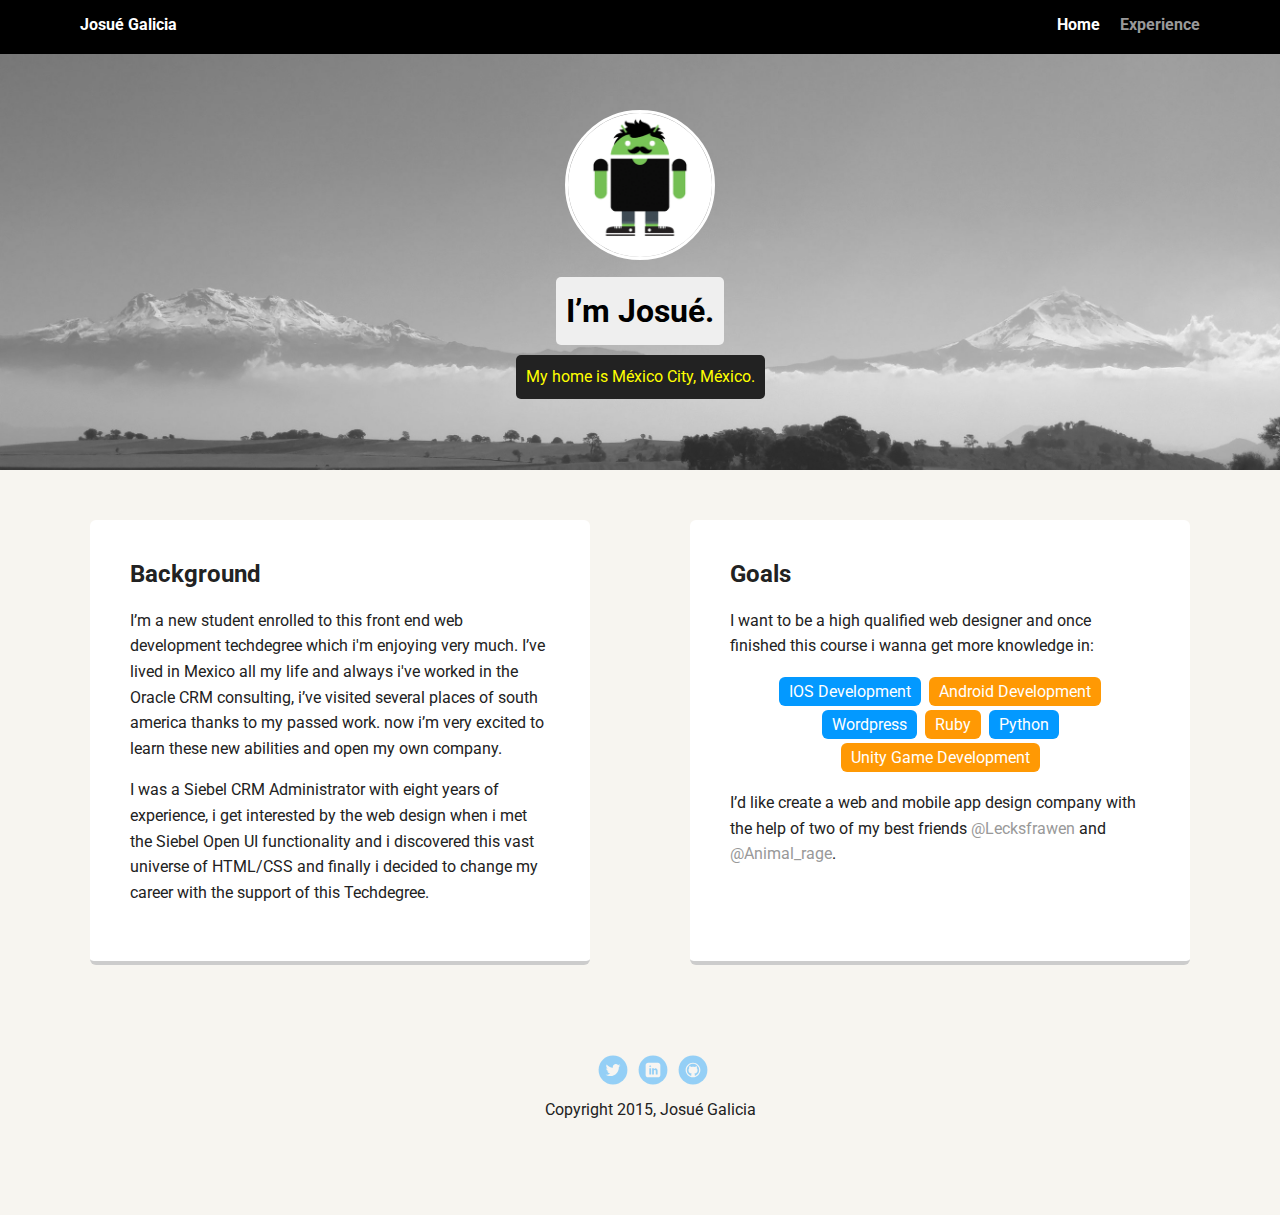
<file: index.html>
<!doctype html>
<html lang="en">
<head>
  <meta charset="utf-8">
  <title>Josu&eacute; Profile</title>
  <meta name="viewport" content="width=device-width, initial-scale=1.0">
  <link rel="stylesheet" href="styles.css">
  <link href="https://fonts.googleapis.com/css?family=Muli%7CRoboto:400,300,500,700,900" rel="stylesheet"></head>
  <body>

    <div class="main-nav">
        <ul class="nav">
          <li class="name">Josu&eacute; Galicia</li>
          <li><a href="index.html" class="selected">Home</a></li>
          <li><a href="experience.html">Experience</a>
        </ul>
    </div>

    <header>
      <img src="images/isamucool.png" alt="An android representing Josue" class="profile-image">
      <h1 class="tag name">I’m Josu&eacute;.</h1>
      <p class="tag location">My home is M&eacute;xico City, M&eacute;xico.</p>
    </header>

    <main class="flex">
      <div class="card">
        <h2>Background</h2>
        <p>I’m a new student enrolled to this front end web development techdegree which i'm enjoying very much. I’ve lived in Mexico all my life and always i've worked in the Oracle CRM consulting, i’ve visited several places of south america thanks to my passed work. now i’m very excited to learn these new abilities and open my own company.</p>
        <p>I was a Siebel CRM Administrator with eight years of experience, i get interested by the web design when i met the Siebel Open UI functionality and i discovered this vast universe of HTML/CSS and finally i decided to change my career  with the support of this Techdegree.</p>
      </div> 

      <div class="card">
        <h2>Goals</h2>
        <p>I want to be a high qualified web designer and once finished this course i wanna get more knowledge in:</p>
        <ul class="skills">
          <li>IOS Development</li>
          <li>Android Development</li>
          <li>Wordpress</li>
          <li>Ruby</li>
          <li>Python</li>
          <li>Unity Game Development</li>
        </ul>
        <p>I’d like create a web and mobile app design company with the help of two of my best friends <a href="http://www.twitter.com/lecksfrawen">@Lecksfrawen</a> and <a href="http://www.twitter.com/Animal_rage">@Animal_rage</a>.</p>
      </div> 

    </main>
    <footer>
      <ul>
        <li><a href="http://www.twitter.com/isamucool" class="social twitter">Twitter</a></li>
        <li><a href="https://www.linkedin.com/in/josue-galicia-2a862645?trk=hp-identity-name" class="social linkedin">LinkedIn</a></li>
        <li><a href="https://github.com/isamucool" class="social github">Github</a></li>
      </ul>
      <p class="copyright">Copyright 2015, Josu&eacute; Galicia</p>
    </footer>
  </body>
  </html>
</file>
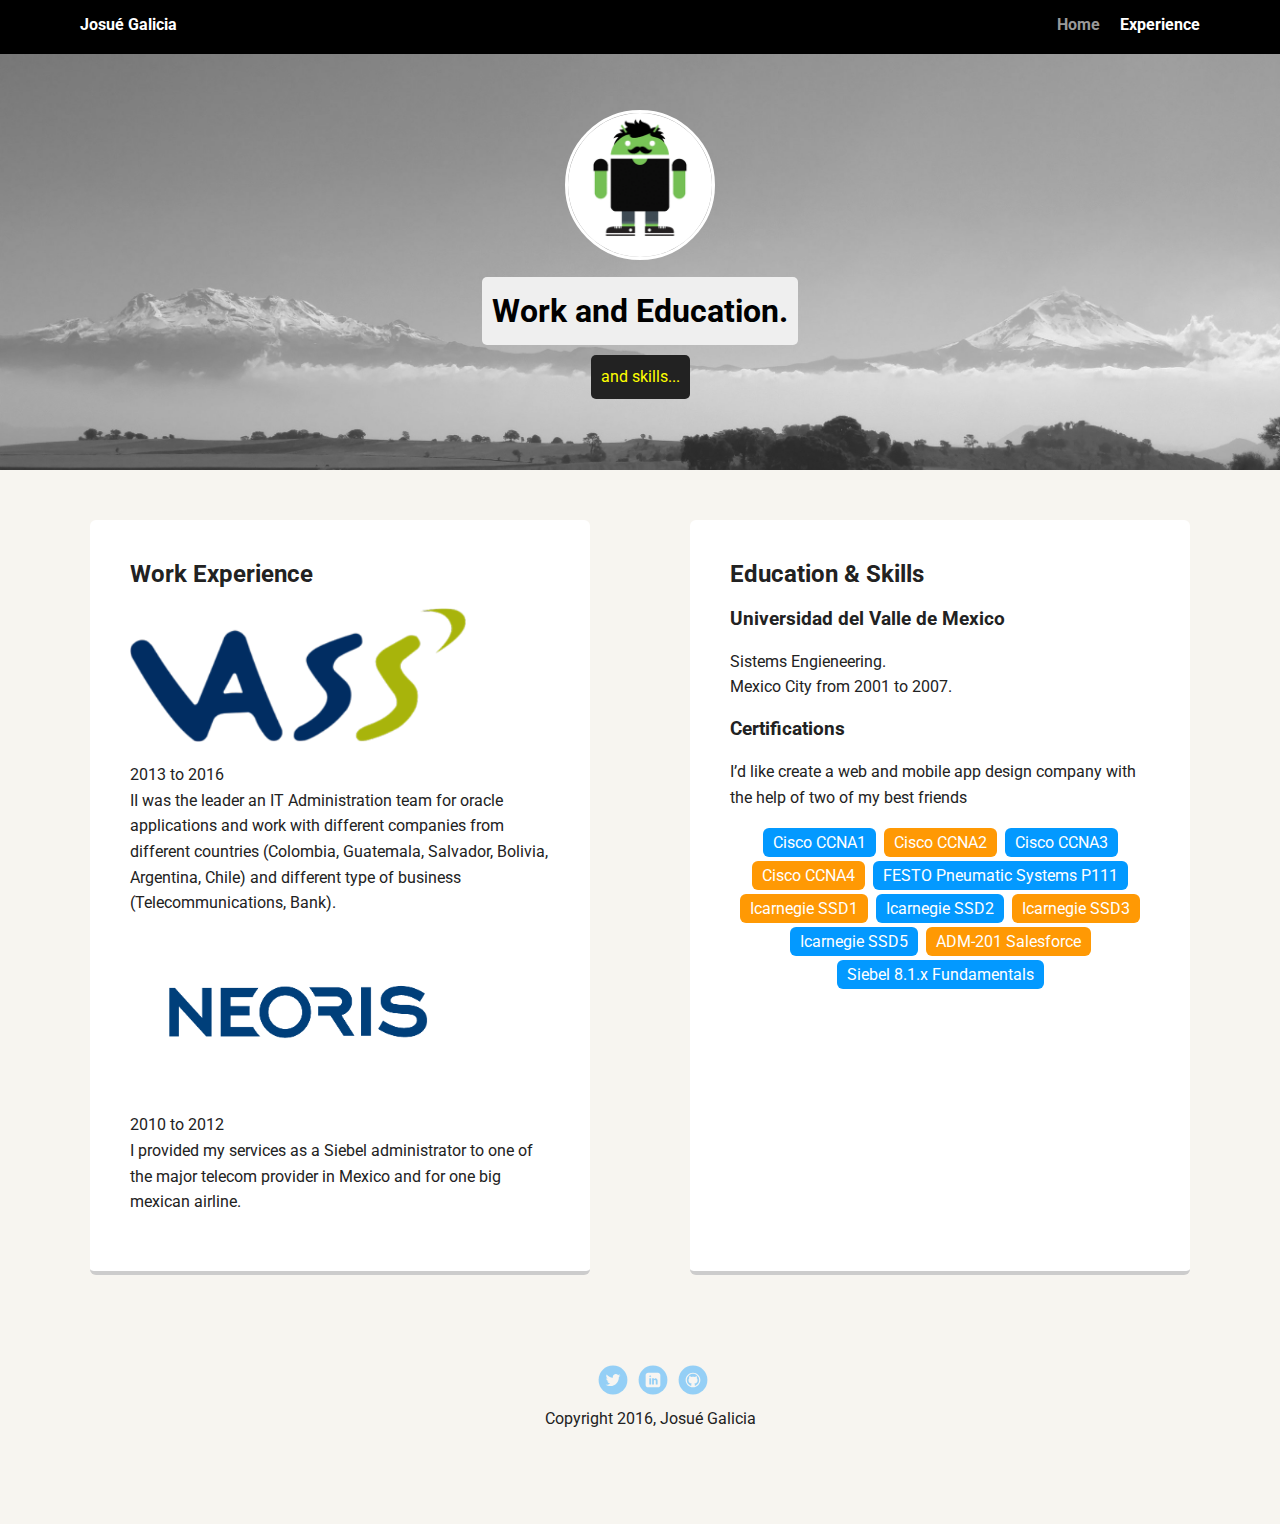
<file: experience.html>
<!doctype html>
<html lang="en">
<head>
  <meta charset="utf-8">
  <title>Josu&eacute; Profile</title>
  <meta name="viewport" content="width=device-width, initial-scale=1.0">
  <link rel="stylesheet" href="styles.css">
  <link href="https://fonts.googleapis.com/css?family=Muli%7CRoboto:400,300,500,700,900" rel="stylesheet"></head>
  <body>

    <div class="main-nav">
        <ul class="nav">
          <li class="name">Josu&eacute; Galicia</li>
          <li><a href="index.html">Home</a></li>
          <li><a href="experience.html" class="selected">Experience</a></li>
        </ul>
    </div>

    <header>
      <img src="images/isamucool.png" alt="An android of Josue Galicia" class="profile-image">
      <h1 class="tag name">Work and Education.</h1>
      <p class="tag location">and skills...</p>
    </header>

    <main class="flex">
      <div class="card">
        <h2>Work Experience</h2>
        <img class="logocompany" src="images/vass.png" alt="vass company logo">
        <p>2013 to 2016 <br>
          II was the leader an IT Administration team for oracle applications and work with different companies from different countries (Colombia, Guatemala, Salvador, Bolivia, Argentina, Chile) and different type of business (Telecommunications, Bank).</p>
        <img class="logocompany" src="images/neoris.png" alt="neoris company logo">
        <p>2010 to 2012 <br>I provided my services as a Siebel administrator to one of the major telecom provider in Mexico and for one big mexican airline. </p>
      </div> 

      <div class="card">
        <h2>Education & Skills</h2>
        <h3>Universidad del Valle de Mexico</h3>
        <p>Sistems Engieneering. <br>
        Mexico City from 2001 to 2007.</p>
        <h3>Certifications</h3>
        <p>I’d like create a web and mobile app design company with the help of two of my best friends </p>
        <ul class="skills">
          <li>Cisco CCNA1</li>
          <li>Cisco CCNA2</li>
          <li>Cisco CCNA3</li>
          <li>Cisco CCNA4</li>
          <li>FESTO Pneumatic Systems P111</li>
          <li>Icarnegie SSD1</li>
          <li>Icarnegie SSD2</li>
          <li>Icarnegie SSD3</li>
          <li>Icarnegie SSD5</li>
          <li>ADM-201 Salesforce</li>
          <li>Siebel 8.1.x Fundamentals</li>
        </ul>
        
      </div>

    </main>
    <footer>
      <ul>
        <li><a href="http://www.twitter.com/isamucool" class="social twitter">Twitter</a></li>
        <li><a href="https://www.linkedin.com/in/josue-galicia-2a862645?trk=hp-identity-name" class="social linkedin">LinkedIn</a></li>
        <li><a href="https://github.com/isamucool" class="social github">Github</a></li>
      </ul>
      <p class="copyright">Copyright 2016, Josu&eacute; Galicia</p>
    </footer>
  </body>
  </html>
</file>
<file: styles.css>
/* Global Layout Set-up */
* { 
  box-sizing: border-box;
}
  
body {
  margin: 0;
  padding: 0;
  text-align: center;
  font-family: 'Roboto', sans-serif;
  color: #222;
  background: #f7f5f0;
}
/* Link Styles */

a {
  text-decoration: none;
  color: #999;
}
a:hover {
  color: #6633ff;
}

/* Section Styles */

.main-nav {
  width: 100%;
  background: black;
  min-height: 30px;
  padding: 10px;
  position: fixed;
  text-align: center;
}
.nav {
  display: flex;
  justify-content: space-around;
  font-weight: 700;
  list-style-type: none;
  margin: 0 auto;
  padding: 0;
}

.nav .name {
    display: block;
    margin-right: auto;
    color: white;
}
.nav li {
  padding: 5px 10px 10px 10px;
}
.nav a {
  transition: all .5s;
}
.nav a:hover,
.nav .selected {
  color: white
}

header {
  text-align: center;
  background: url('images/volcanoes.jpg') no-repeat top center ;
  background-size: cover;
  overflow: hidden;
  padding-top: 60px;
}
header {
  line-height: 1.5;
}
header .profile-image {
  margin-top: 50px;
  width: 150px;
  height: 150px;
  border-radius: 50%;
  border: 3px solid white;
  transition: all .5s;
}
header .profile-image:hover {
  transform: scale(1.2) rotate(5deg);
  margin-left: 200px;
  transform: rotate(360deg);
}
.tag {
  background-color: #efefef;
  color: black;
  padding: 10px;
  border-radius: 5px;
  display: table;
  margin: 10px auto;
} 
.location {
  background-color: #222;
  color: yellow;
}
.card {
  margin: 30px;
  padding: 20px 40px 40px;
  max-width: 500px;
  text-align: left;
  background: #fff;
  border-bottom: 4px solid #ccc;
  border-radius: 6px;
  transition: all .5s;
}
.card:hover {
  border-color: #ff99ff;
}

.logocompany {
  width: 80%;
}

ul.skills {
  padding: 0;
  text-align: center;
}

.skills li {
  border-radius: 6px;
  display: inline-block;
  background: #ff9904;
  color: white;
  padding: 5px 10px;
  margin: 2px;
}

.skills li:nth-child(odd) {
  background: #0399ff;
}

footer {
  width: 100%;
  min-height: 30px;
  padding: 20px 0 40px 20px;
}

footer .copyright {
  top: -8px;
  font-size: .75em;
}

footer ul {
  list-style-type: none;
  margin: 0;
  padding: 0;
}

footer ul li {
  display: inline-block;
}

a.social {
  display: inline-block;
  text-indent: -9999px;
  margin-left: 5px;
  width: 30px;
  height: 30px;
  background-size: 30px 30px;
  opacity: .4;
  transition: all .5s;
}
a.twitter {
  background-image: url(images/twitter.svg);
}
a.linkedin {
  background-image: url(images/linkedin.svg);
}
a.github {
  background-image: url(images/github.svg);
}
a.social:hover {
  opacity: 1;
}
.clearfix {
  clear: both;
}

/* Styles for larger screens */
@media screen and (min-width: 720px) {
  
  .flex {
      display: -ms-flexbox;      /* TWEENER - IE 10 */
      display: flex; 
      max-width: 1200px;
      -ms-flex-pack: distribute;
      justify-content: space-around;
      margin: 0 auto;
  }

  header {
    min-height: 470px;
  }

  .nav {
    max-width: 1200px;
    padding: 0 30px;
  }


  main {
    padding-top: 20px;
  }

  main p {
    line-height: 1.6em;
  }

  footer {
    font-size: 1.3em;
    max-width: 1200px;
    margin: 40px auto;
  }

}
</file>
